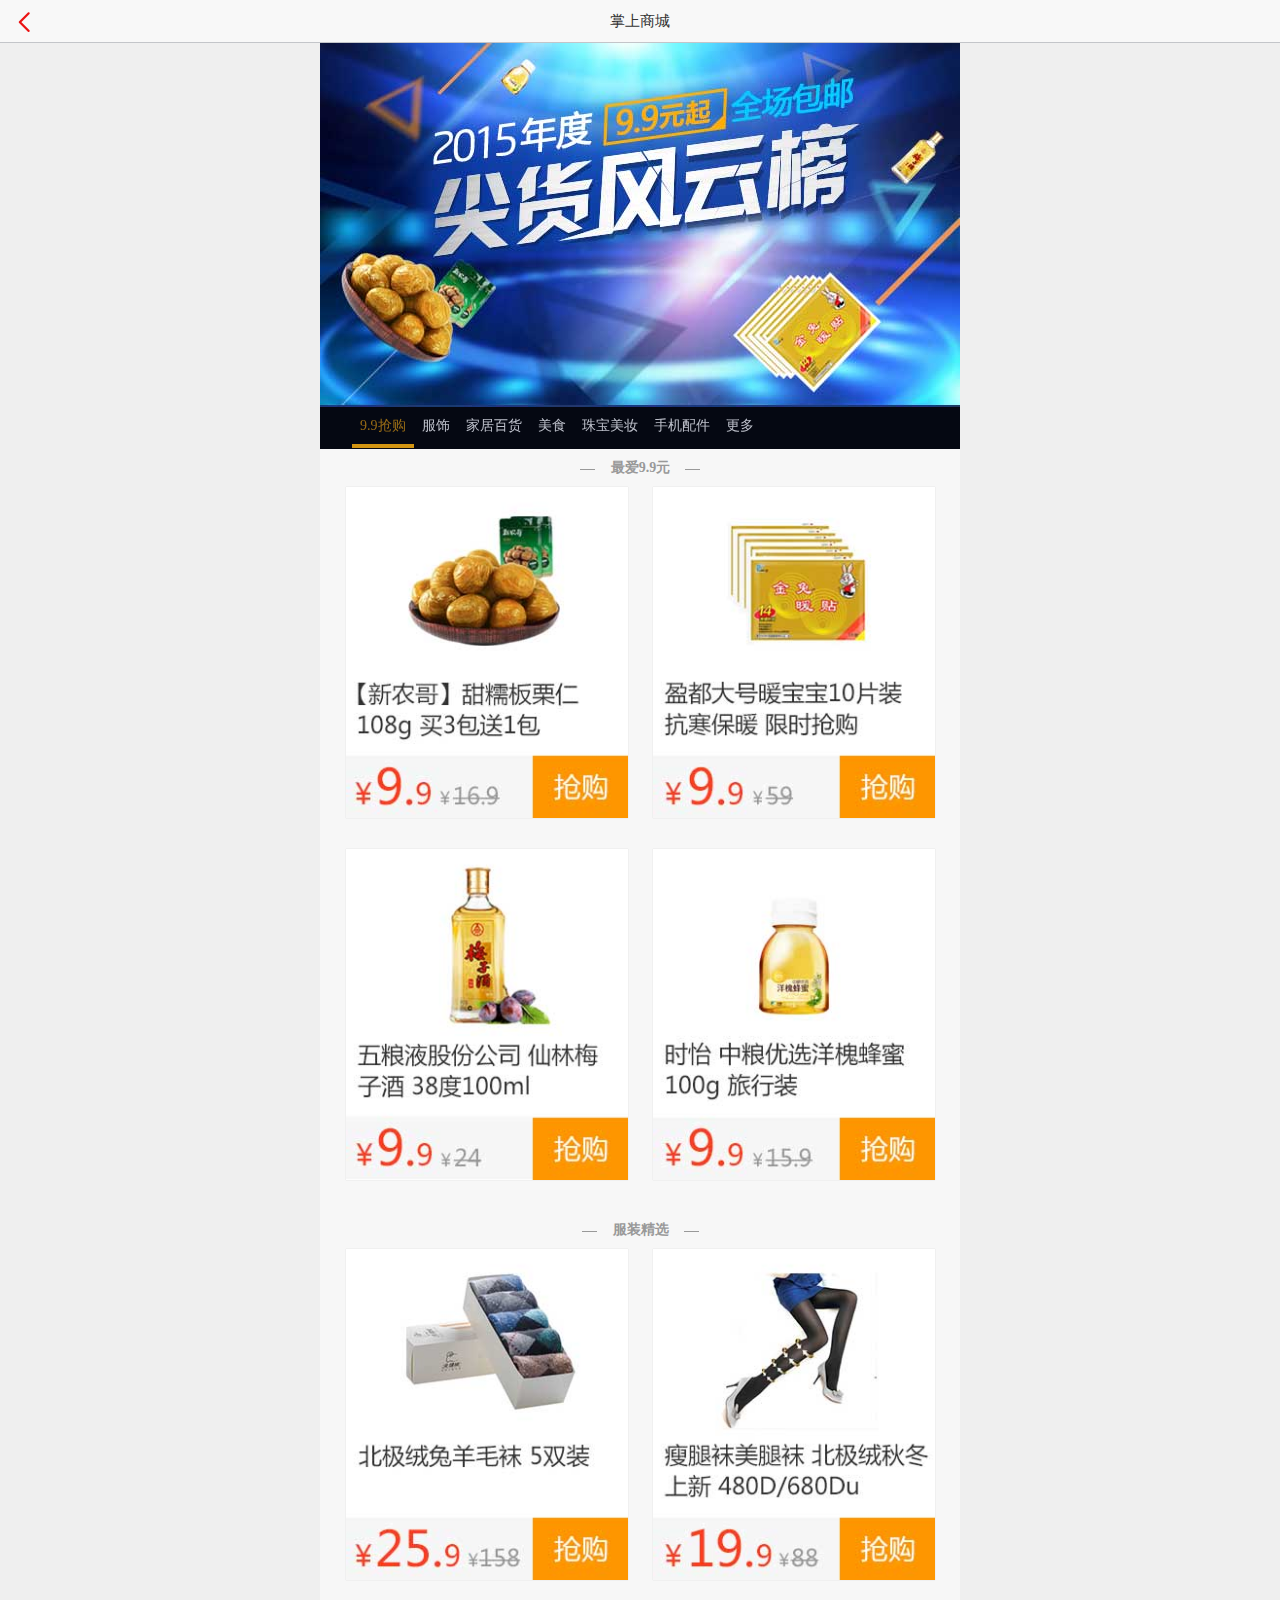
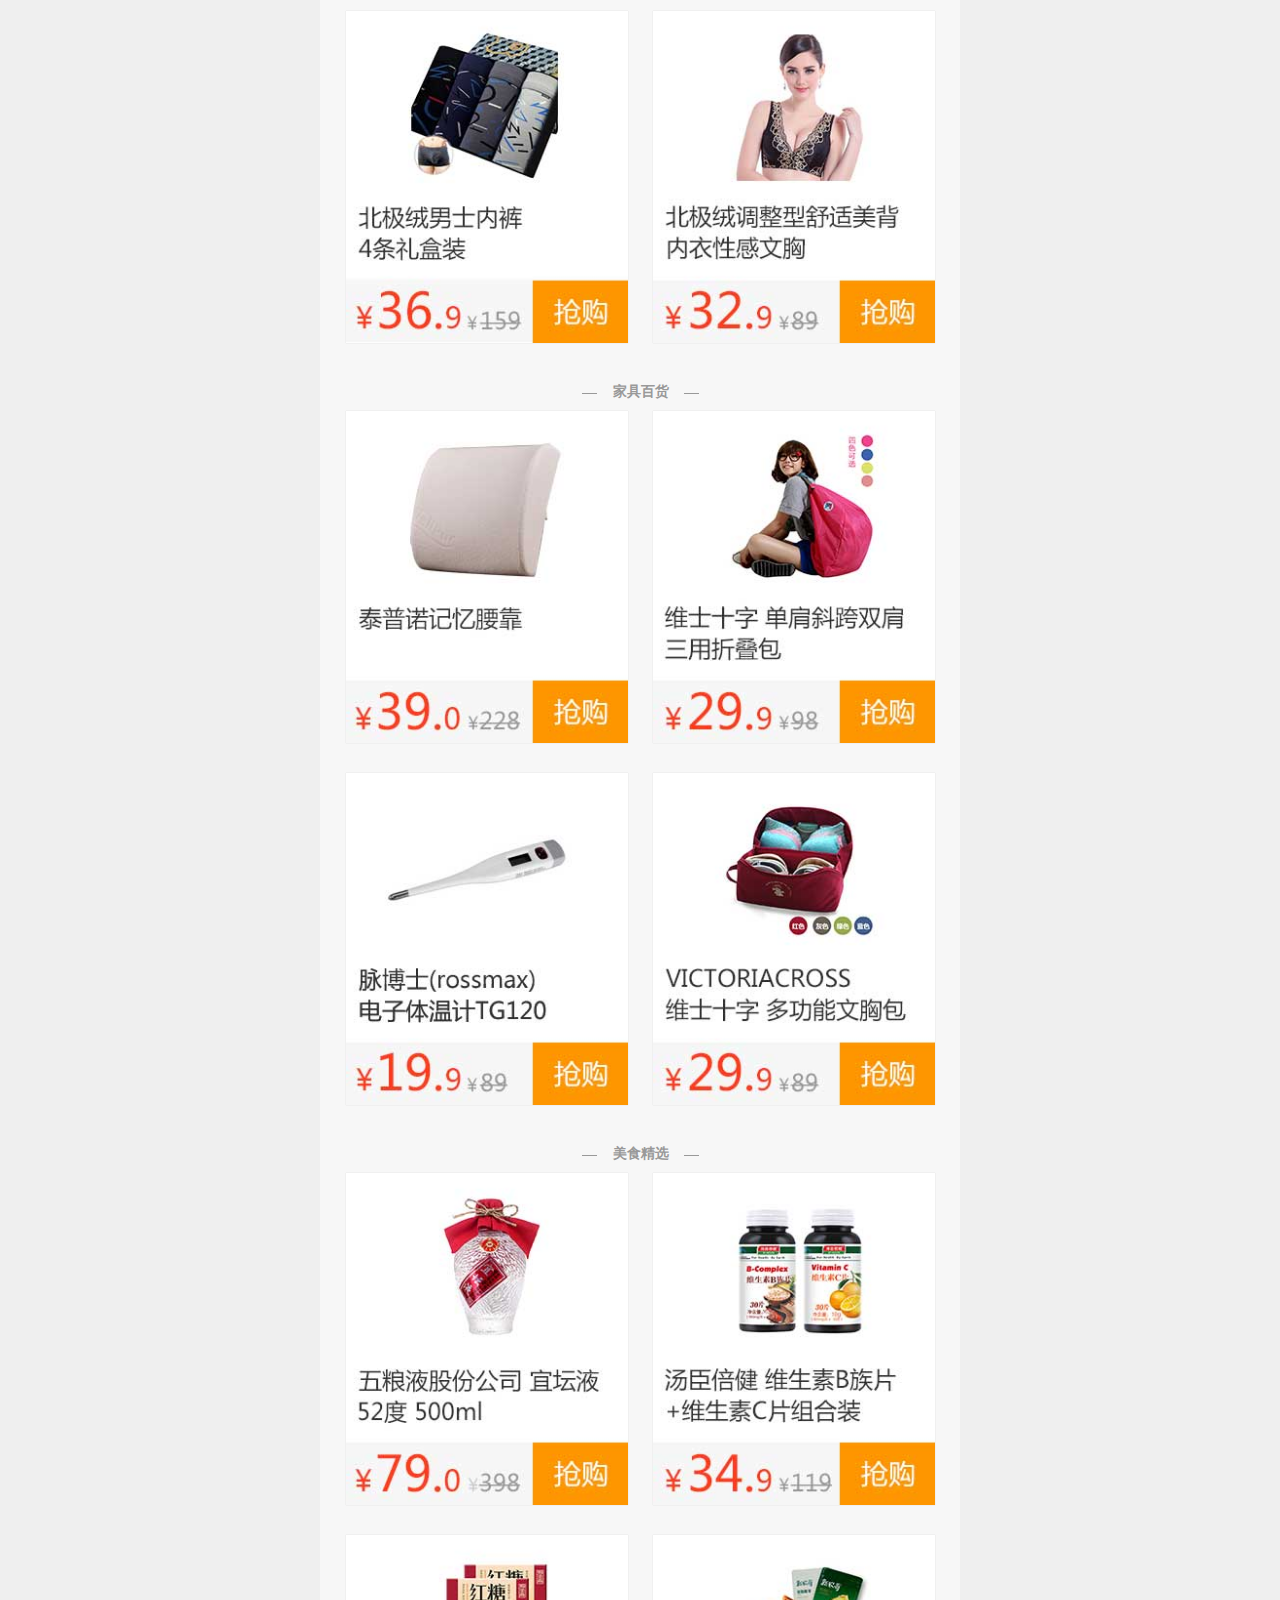
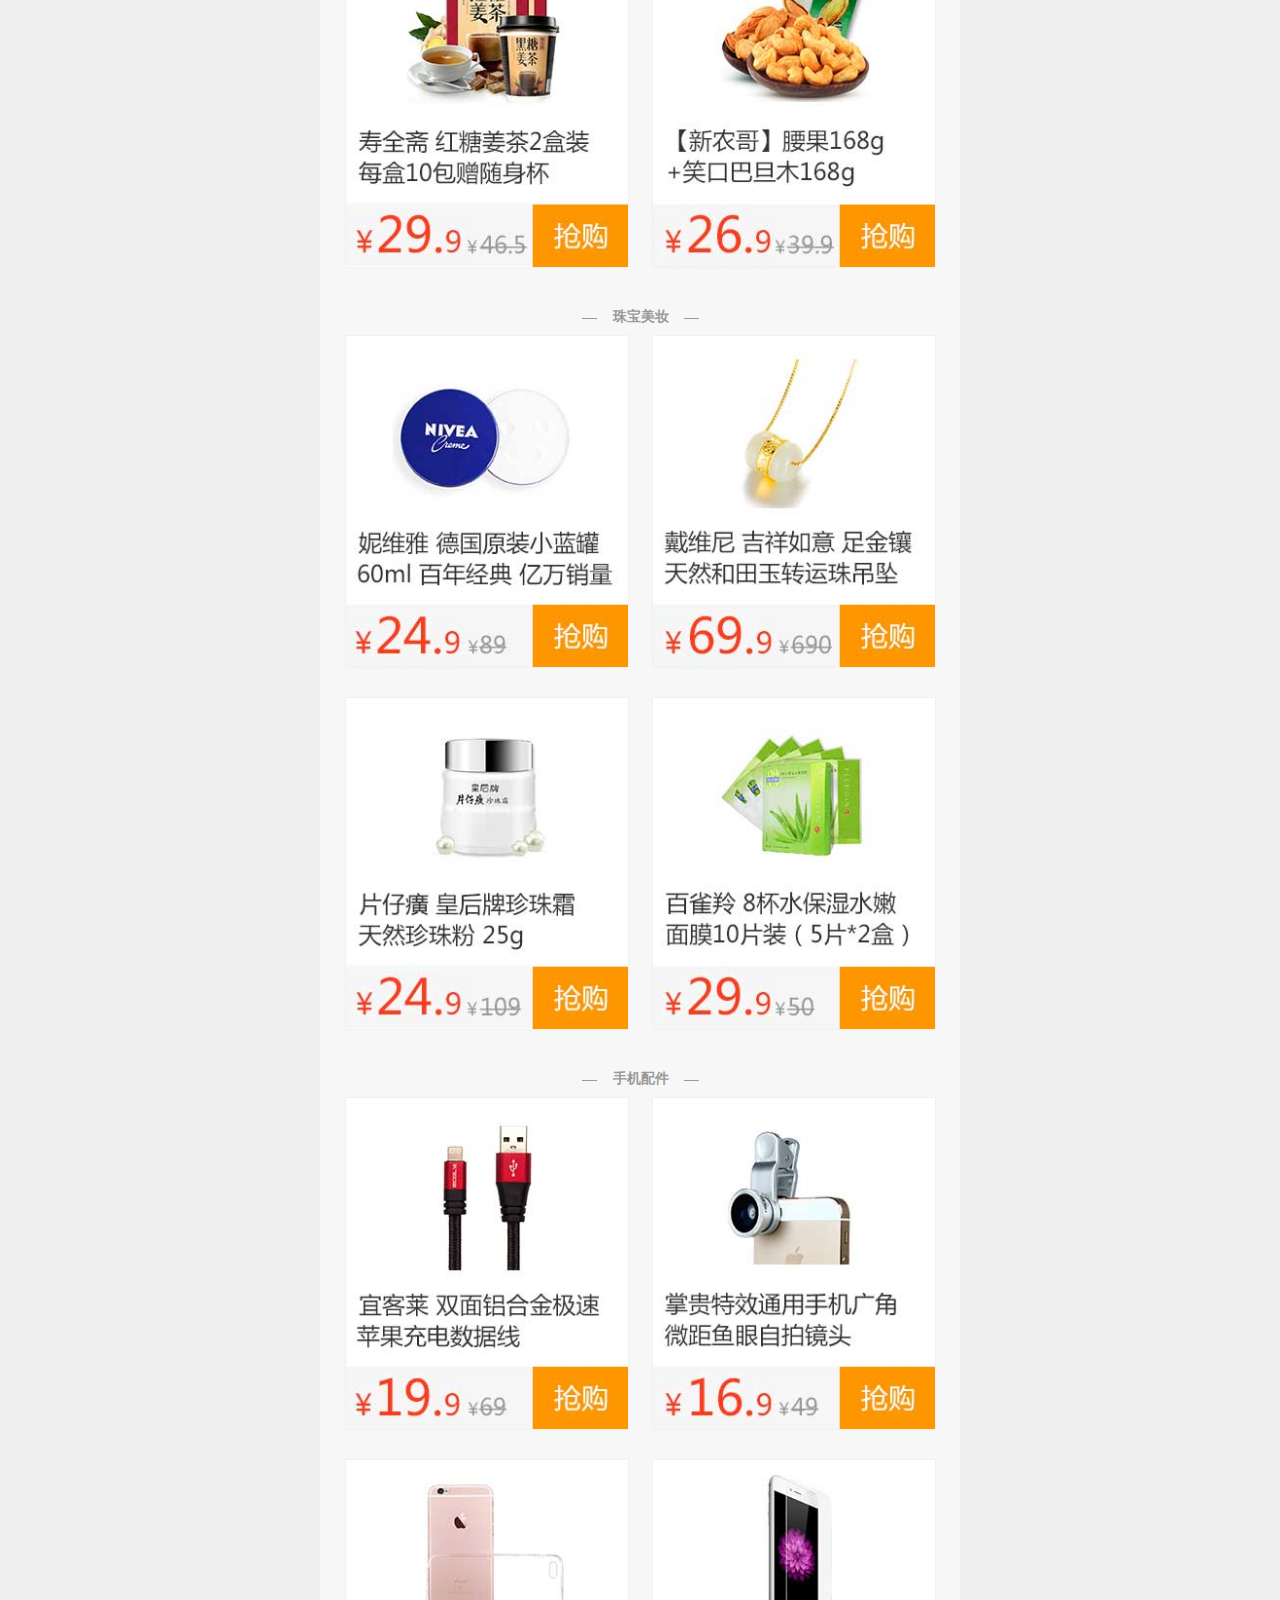
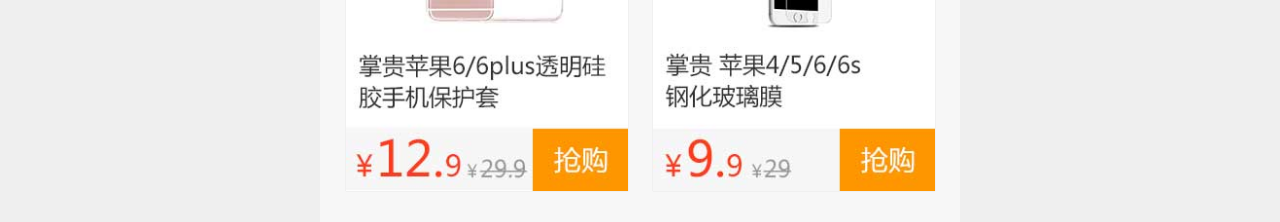
<file: 商城/webapp/ads/year_sale_2015/index.html>
<!DOCTYPE HTML>
<html>
<head>
	<meta http-equiv="Content-Type" content="text/html; charset=utf-8">
	<meta http-equiv="pragma" content="no-cache"/>
	<meta http-equiv="Cache-Control" content="no-cache, must-revalidate"/>
	<meta name="viewport"
	      content="width=device-width, initial-scale=1.0, minimum-scale=1.0, maximum-scale=1.0, user-scalable=no">
	<meta content="telephone=no" name="format-detection"/>
	<title>大促销</title>
	<link type="text/css" rel="stylesheet" href="css/style.css"/>
</head>

<body>
<!--商品列表-->
<header class="common-top">
	<a class="icon back-step" href="https://ssl.mall.cmbchina.com/_sj_/home/index"></a>
	<h2 class="deepgray">掌上商城</h2>
</header>
<section class="container">
	<header>
		<div class="banner">
			<a href="javascript:;"><img src="images/banner.jpg"></a>
		</div>
		<div class="floatNav">
			<div id="slider">
				<nav id="nav">
					<a href="#nav1" class="current">9.9抢购</a>
					<a href="#nav2">服饰</a>
					<a href="#nav3">家居百货</a>
					<a href="#nav4">美食</a>
					<a href="#nav5">珠宝美妆</a>
					<a href="#nav6">手机配件</a>
					<span><a href="http://mall.cmbchina.com/_sj_/GroupBuy?category=30">更多</a></span>
				</nav>
			</div>
		</div>
	</header>

	<section class="shopList" id="nav1">
		<h2 class="title">
			<span></span>
			<a href="javascript:;">最爱9.9元</a>
			<span></span>
		</h2>

		<ul class="clearfix">
			<li><a href="https://ssl.mall.cmbchina.com/_sj_/Product/Detail?productCode=S34-P08-1ZU_115"><img
					src="images/pic1.jpg" alt=""/></a></li>
			<li><a href="https://ssl.mall.cmbchina.com/_sj_/Product/Detail?productCode=S34-W0E-1P9_012"><img
					src="images/pic2.jpg" alt=""/></a></li>
			<li><a href="https://ssl.mall.cmbchina.com/_sj_/Product/Detail?productCode=S34-70Y-200_093"><img
					src="images/pic3.jpg" alt=""/></a></li>
			<li><a href="https://ssl.mall.cmbchina.com/_sj_/Product/Detail?productCode=S34-01M-1ZY_113"><img
					src="images/pic4.jpg" alt=""/></a></li>
		</ul>
	</section>
	<section class="shopList" id="nav2">
		<h2 class="title">
			<span></span>
			<a href="javascript:;">服装精选</a>
			<span></span>
		</h2>
		<ul class="clearfix">
			<li><a href="https://ssl.mall.cmbchina.com/_sj_/Product/Detail?productCode=S34-E0R-0J1-02_117"><img
					src="images/pic5.jpg" alt=""/></a></li>
			<li><a href="https://ssl.mall.cmbchina.com/_sj_/Product/Detail?productCode=S34-E0R-1KT-05_117"><img
					src="images/pic6.jpg" alt=""/></a></li>
			<li><a href="https://ssl.mall.cmbchina.com/_sj_/Product/Detail?productCode=S34-E0R-1CN-27_117"><img
					src="images/pic7.jpg" alt=""/></a></li>
			<li><a href="https://ssl.mall.cmbchina.com/_sj_/Product/Detail?productCode=S34-E0R-1RA-14_117"><img
					src="images/pic8.jpg" alt=""/></a></li>
		</ul>
	</section>
	<section class="shopList" id="nav3">
		<h2 class="title">
			<span></span>
			<a href="javascript:;">家具百货</a>
			<span></span>
		</h2>
		<ul class="clearfix">
			<li><a href="https://ssl.mall.cmbchina.com/_sj_/Product/Detail?productCode=S34-X0G-204_014"><img
					src="images/pic9.jpg" alt=""/></a></li>
			<li><a href="https://ssl.mall.cmbchina.com/_sj_/Product/Detail?productCode=S34-704-1TP_054"><img
					src="images/pic10.jpg" alt=""/></a></li>
			<li><a href="https://ssl.mall.cmbchina.com/_sj_/Product/Detail?productCode=S34-212-1KN_011"><img
					src="images/pic11.jpg" alt=""/></a></li>
			<li><a href="https://ssl.mall.cmbchina.com/_sj_/Product/Detail?productCode=S34-704-1W3_054"><img
					src="images/pic12.jpg" alt=""/></a></li>
		</ul>
	</section>
	<section class="shopList" id="nav4">
		<h2 class="title">
			<span></span>
			<a href="javascript:;">美食精选</a>
			<span></span>
		</h2>
		<ul class="clearfix">
			<li><a href="https://ssl.mall.cmbchina.com/_sj_/Product/Detail?productCode=S34-70Y-1QL_093"><img
					src="images/pic13.jpg" alt=""/></a></li>
			<li><a href="https://ssl.mall.cmbchina.com/_sj_/Product/Detail?productCode=S34-U0M-201_108"><img
					src="images/pic14.jpg" alt=""/></a></li>
			<li><a href="https://ssl.mall.cmbchina.com/_sj_/Product/Detail?productCode=S34-M0G-1N2_082"><img
					src="images/pic15.jpg" alt=""/></a></li>
			<li><a href="https://ssl.mall.cmbchina.com/_sj_/Product/Detail?productCode=S34-P08-1ZT_115"><img
					src="images/pic16.jpg" alt=""/></a></li>
		</ul>
	</section>
	<section class="shopList" id="nav5">
		<h2 class="title">
			<span></span>
			<a href="javascript:;">珠宝美妆</a>
			<span></span>
		</h2>
		<ul class="clearfix">
			<li><a href="https://ssl.mall.cmbchina.com/_sj_/Product/Detail?productCode=S34-41G-203_108"><img
					src="images/pic17.jpg" alt=""/></a></li>
			<li><a href="https://ssl.mall.cmbchina.com/_sj_/Product/Detail?productCode=S34-70O-1ZZ_021"><img
					src="images/pic18.jpg" alt=""/></a></li>
			<li><a href="https://ssl.mall.cmbchina.com/_sj_/Product/Detail?productCode=S34-Y0B-202_108"><img
					src="images/pic19.jpg" alt=""/></a></li>
			<li><a href="https://ssl.mall.cmbchina.com/_sj_/Product/Detail?productCode=S34-Q0O-0YZ_118"><img
					src="images/pic20.jpg" alt=""/></a></li>
		</ul>
	</section>
	<section class="shopList" id="nav6">
		<h2 class="title">
			<span></span>
			<a href="javascript:;">手机配件</a>
			<span></span>
		</h2>
		<ul class="clearfix">
			<li><a href="https://ssl.mall.cmbchina.com/_sj_/Product/Detail?productCode=S25-O0U-0HD_116"><img
					src="images/pic21.jpg" alt=""/></a></li>
			<li><a href="https://ssl.mall.cmbchina.com/_sj_/Product/Detail?productCode=S34-K0M-1K5-03_099"><img
					src="images/pic22.jpg" alt=""/></a></li>
			<li><a href="https://ssl.mall.cmbchina.com/_sj_/Product/Detail?productCode=S34-K0M-0TL-02_099"><img
					src="images/pic23.jpg" alt=""/></a></li>
			<li><a href="https://ssl.mall.cmbchina.com/_sj_/Product/Detail?productCode=S34-K0M-1EV-03_099"><img
					src="images/pic24.jpg" alt=""/></a></li>
		</ul>
	</section>
</section>
<a href="javascript:;" class="gotop" id="BacktoTop" style="display: none;"></a>

</body>
</html>
<script src="../../js/jquery-2.0.3.min.js"></script>
<script type="text/javascript" src="../../js/iscroll-4.1.9.min.js"></script>
<script type="text/javascript" src="../../js/iscroll.plugin.js"></script>
<script>
	$(function () {
		$('#nav').children('a').click(function () {
			$(this).addClass('current').siblings().removeClass('current');
			var id = $(this).attr('href');
			var height = $(id).find('.title').outerHeight();
			$('html,body').animate({scrollTop: $(id).offset().top - 43 - height}, 'normal');
			return false;
		});

		var $window = $(window);
		var $backtoTop = $('#BacktoTop');

		$window.on('scroll resize', function () {
			var scrollTop = $window.scrollTop();
			$backtoTop[scrollTop > 0 ? 'fadeIn' : 'fadeOut']();
		});
		// 返回顶部
		$backtoTop.click(function () {
			$('html,body').animate({scrollTop: 0}, 'normal');
		});

		var $swiper = $('#slider');
		var tabTop = $swiper.offset().top - 43;


		var $scroller = $swiper.children().eq(0);
		var $snaps = $scroller.children();

		$scroller.width($snaps.length * $snaps.eq(0).outerWidth(true));

		$swiper.iScroll({
			hScroll: true,
			vScroll: false,
			hScrollbar: false,
			vScrollbar: false,
			bounce: true,
			momentum: true,
			snap: 'a'
		}).css('overflow', 'visible');

		function setTop(top) {
			top = top || $window.scrollTop();
			$swiper.css({
				"position": top > tabTop ? 'fixed' : 'static',
				"top": "40px",
				"z-index": 2
			});
		}

		$window.bind('touchmove scroll', function () {
			setTop();
		});
		setTop();

		var iScroll = $swiper.data('iScroll');
		iScroll._refresh_fix = iScroll.refresh;
		iScroll.refresh = function () {
			this._refresh_fix();
			this.scrollToPage(this.currPageX, 0);
		};
	});
</script>
</file>
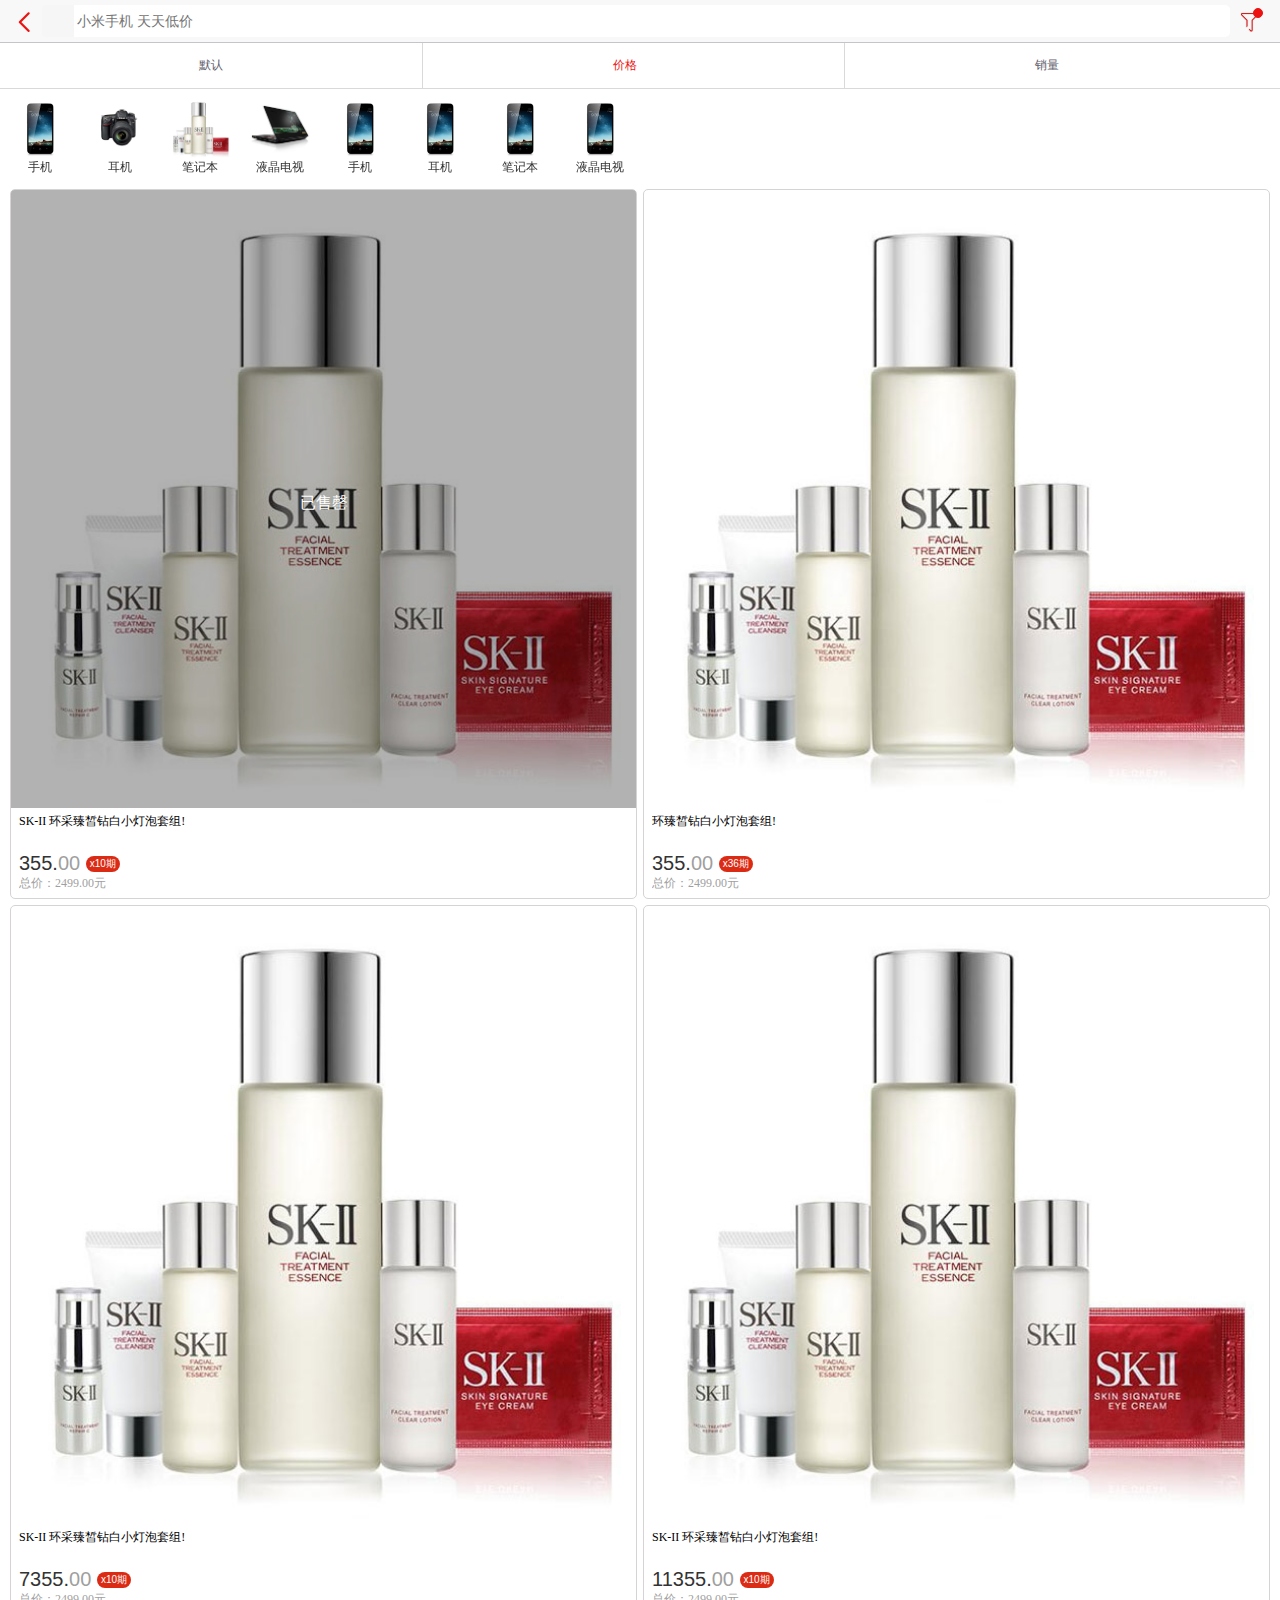
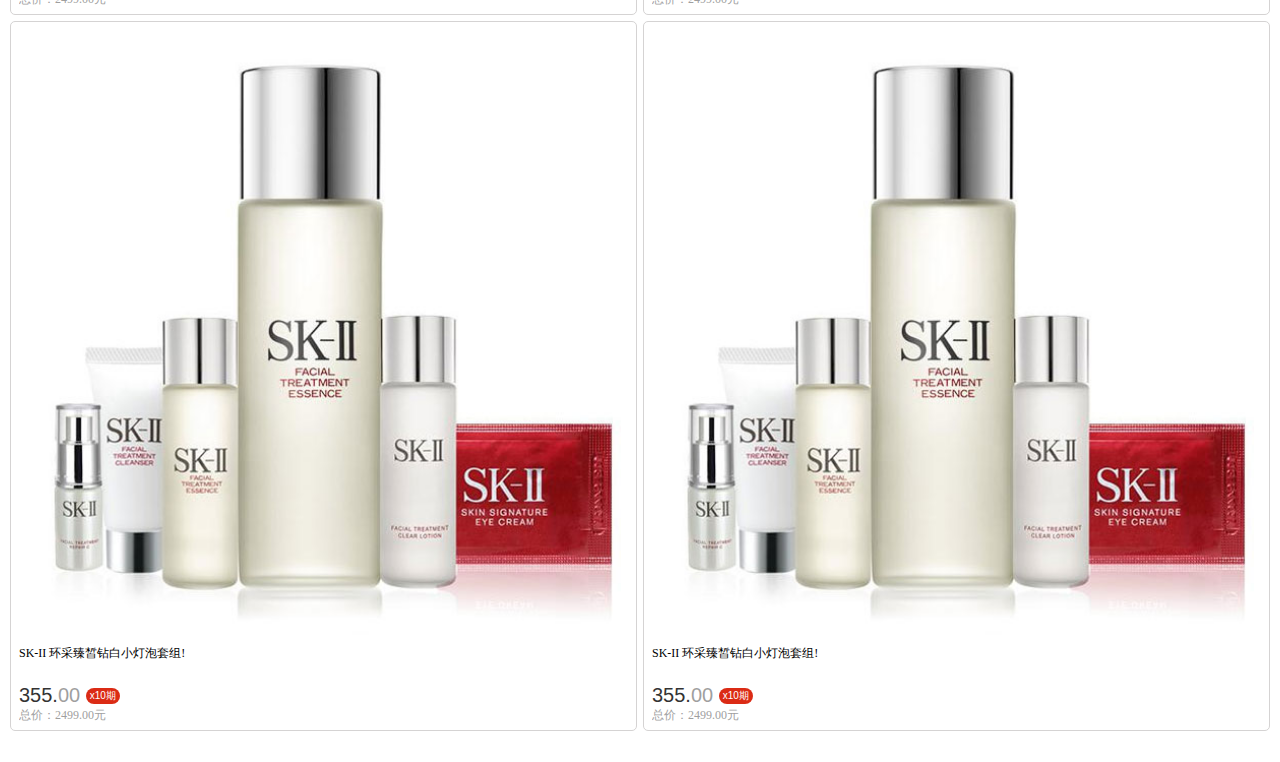
<file: 商城/webapp/list1.html>
<!DOCTYPE HTML>
<html>
<head>
	<meta http-equiv="Content-Type" content="text/html; charset=utf-8">
	<meta name="viewport"
	      content="width=device-width, initial-scale=1.0, minimum-scale=1.0, maximum-scale=1.0, user-scalable=no">
	<meta content="telephone=no" name="format-detection"/>
	<!--忽略将数字识别为电话号码-->
	<title>商品列表</title>
	<link type="text/css" rel="stylesheet" href="css/common.css"/>
	<link type="text/css" rel="stylesheet" href="css/list.css"/>
</head>

<body class="white-bg">
<header class="common-top">
	<a class="icon back-step" href="index.html"></a>

	<form action="" class="input-box search-bar clearfix">
		<em class="search-icon fl"></em>
		<input type="text" name="key" id="key" class="text fl" placeholder="小米手机 天天低价"/>
	</form>
	<a class="icon filter-icon" href="javascript:;"><em style="display:block;"></em></a>
</header>
<section class="container list paddingBottom15" style="overflow: hidden;">
	<ul class="filter clearfix">
		<li><a href="javascript:;">默认</a></li>
		<li class="current"><a href="javascript:;">价格<i class="orderby desc"></i></a></li>
		<li><a href="javascript:;">销量<i class="orderby asc"></i></a></li>
	</ul>
	<div class="slider-catalog" id="slider">
		<ul class="clearfix">
			<li>
				<a href="#">
					<img src="images/product3.jpg" width="60" height="60"><span>手机</span>
				</a>
			</li>
			<li>
				<a href="#">
					<img src="images/product.jpg" width="60" height="60"><span>耳机</span>
				</a>
			</li>
			<li>
				<a href="#">
					<img src="images/product2.jpg" width="60" height="60"><span>笔记本</span>
				</a>
			</li>
			<li>
				<a href="#">
					<img src="images/product1.jpg" width="60" height="60"><span>液晶电视</span>
				</a>
			</li>
			<li>
				<a href="#">
					<img src="images/product3.jpg" width="60" height="60"><span>手机</span>
				</a>
			</li>
			<li>
				<a href="#">
					<img src="images/product3.jpg" width="60" height="60"><span>耳机</span>
				</a>
			</li>
			<li>
				<a href="#">
					<img src="images/product3.jpg" width="60" height="60"><span>笔记本</span>
				</a>
			</li>
			<li>
				<a href="#">
					<img src="images/product3.jpg" width="60" height="60"><span>液晶电视</span>
				</a>
			</li>
		</ul>
	</div>
	<div class="product-list group-buy-list clearfix">
		<div class="group-buy-item">
			<div class="item-detail">
				<div class="overlay-nosale">
					<dl>
						<dd>
							<span>已售罄</span>
						</dd>
					</dl>
					<img src="images/product2.jpg">
				</div>
				<h4>SK-II 环采臻皙钻白小灯泡套组!</h4>

				<div class="price"><em>355.</em><font>00</font> <span>x10期</span></div>
				<p>总价：2499.00元</p>
			</div>
		</div>
		<div class="group-buy-item">
			<div class="item-detail">
				<img src="images/product2.jpg">
				<h4>环臻皙钻白小灯泡套组!</h4>

				<div class="price"><em>355.</em><font>00</font> <span>x36期</span></div>
				<p>总价：2499.00元</p>
			</div>
		</div>
		<div class="group-buy-item">
			<div class="item-detail">
				<img src="images/product2.jpg">
				<h4>SK-II 环采臻皙钻白小灯泡套组!</h4>

				<div class="price"><em>7355.</em><font>00</font> <span>x10期</span></div>
				<p>总价：2499.00元</p>
			</div>
		</div>
		<div class="group-buy-item">
			<div class="item-detail">
				<img src="images/product2.jpg">
				<h4>SK-II 环采臻皙钻白小灯泡套组!</h4>

				<div class="price"><em>11355.</em><font>00</font> <span>x10期</span></div>
				<p>总价：2499.00元</p>
			</div>
		</div>
		<div class="group-buy-item">
			<div class="item-detail">
				<img src="images/product2.jpg">
				<h4>SK-II 环采臻皙钻白小灯泡套组!</h4>

				<div class="price"><em>355.</em><font>00</font> <span>x10期</span></div>
				<p>总价：2499.00元</p>
			</div>
		</div>
		<div class="group-buy-item">
			<div class="item-detail">
				<img src="images/product2.jpg">
				<h4>SK-II 环采臻皙钻白小灯泡套组!</h4>

				<div class="price"><em>355.</em><font>00</font> <span>x10期</span></div>
				<p>总价：2499.00元</p>
			</div>
		</div>
	</div>
	<div class="list-option" id="Brand" style="display: none;">
		<div class="option-con">
			<div>
				<dl class="option-item brand-item" data-choice="lenovo">
					<dt>品牌</dt>
					<dd class="clearfix">
						<a href="#" class="current"><span><em><img
								src="images/privilege/item-logo.jpg"/></em></span><i></i></a>
						<a href="#"><span><em><img src="images/privilege/item-logo.jpg"
						                           alt="lenovo"/></em></span><i></i></a>
						<a href="#"><span><em><img src="images/privilege/item-logo.jpg"
						                           alt="lenovo"/></em></span><i></i></a>
						<a href="#"><span><em><img src="images/privilege/item-logo.jpg"
						                           alt="lenovo"/></em></span><i></i></a>
						<a href="#"><span><em>无图品牌名</em></span><i></i></a>
					</dd>
				</dl>
				<dl class="option-item item-show" data-choice="选项A">
					<dt class="list-pick1">筛选项</dt>
					<dd class="clearfix">
						<a href="#" class="current"><span><em>选项A</em></span><i></i></a>
						<a href="#"><span><em>选项A</em></span><i></i></a>
						<a href="#"><span><em>选项A</em></span><i></i></a>
						<a href="#"><span><em>选项选项选项选项…</em></span><i></i></a>
					</dd>
				</dl>
				<dl class="option-item" data-choice="">
					<dt class="list-pick1">筛选项</dt>
					<dd class="clearfix">
						<a href="#"><span><em>选项A</em></span><i></i></a>
						<a href="#"><span><em>选项A</em></span><i></i></a>
						<a href="#"><span><em>选项A</em></span><i></i></a>
						<a href="#"><span><em>选项选项选项选项…</em></span><i></i></a>
					</dd>
				</dl>
				<dl class="option-item" data-choice="">
					<dt class="list-pick1">筛选项</dt>
					<dd class="clearfix">
						<a href="#"><span><em>选项A</em></span><i></i></a><a href="#"><span><em>选项A</em></span><i></i></a><a
							href="#"><span><em>选项A</em></span><i></i></a><a
							href="#"><span><em>选项选项选项选项…</em></span><i></i></a>
					</dd>
				</dl>
				<dl class="option-item" data-choice="">
					<dt class="list-pick1">筛选项</dt>
					<dd class="clearfix">
						<a href="#"><span><em>选项A</em></span><i></i></a><a href="#"><span><em>选项A</em></span><i></i></a><a
							href="#"><span><em>选项A</em></span><i></i></a><a
							href="#"><span><em>选项选项选项选项…</em></span><i></i></a>
					</dd>
				</dl>
			</div>
		</div>
		<div class="divided-option" style="z-index:100; ">
			<div class="divided-option-con">
				<span>共 <em class="deepgray">23456</em> 件商品</span>
					<span>
						<a href="javascript:;" class="graybg" id="ResetBtn">重置</a>
						<a href="javascript:;" class="" id="SubBtn">完成</a>
					</span>
			</div>
		</div>
	</div>
	<a href="javascript:;" class="gotop" id="BacktoTop" style="display: none;"></a>
</section>

</body>
</html>
<script src="js/jquery-2.0.3.min.js"></script>
<script type="text/javascript" src="js/iscroll-4.1.9.min.js"></script>
<script type="text/javascript" src="js/iscroll.plugin.js"></script>
<script type="text/javascript" src="js/common.js"></script>
<script>
	$(function () {
		var $window = $(window);
		var $backtoTop = $('#BacktoTop');
		var $Brand = $('#Brand');
		var $wrap = $Brand.find('.option-con');
		var $dl = $Brand.find('dl');
		var $items = $dl.find('dd').children();
		var $listPick = $dl.find('dt.list-pick1');

		$window.on('scroll resize', function () {
			var scrollTop = $window.scrollTop();
			$backtoTop[scrollTop > 0 ? 'fadeIn' : 'fadeOut']();
		});
		// 返回顶部
		$backtoTop.click(function () {
			$('html,body').animate({scrollTop: 0}, 'normal');
		});

		// 弹出层展开
		$wrap.add($Brand.find('.divided-option')).css('left', $window.width());

		$('.common-top').find('.filter-icon').click(function () {
			if (!$wrap.is(":animated")) {
				$Brand.show().delay(1000).find('.option-con').add($Brand.find('.divided-option')).animate({left: 0}, 'normal');
				$wrap.data('iScroll').scrollTo(0, 0, 0);
			}
		});

		// 广告位
		Common.recommendSlide('#slider');

		var dividedHeight = $Brand.find('.divided-option').outerHeight();


		function resize() {
			$wrap.height($window.height() - dividedHeight);
			$wrap.data('iScroll') && $wrap.data('iScroll').refresh();
			$wrap.data('iScroll') && $($wrap.data('iScroll').vScrollbarWrapper).css({
				width: 3,
				right: 2
			}).children().css({border: 0, background: 'rgba(0, 0, 0, 0.3)'});
		}

		resize();

		// 滑动层
		$wrap.iScroll({
			hScroll: false,
			vScroll: true,
			hScrollbar: false,
			vScrollbar: true,
			hideScrollbar: true,
			bounce: true,
			momentum: true
		});

		$window.resize(function () {
			resize();
		});

		// 展开
		$listPick.click(function () {
			$(this).parent().toggleClass('item-show');
			resize();
		});

		// 筛选项
		$items.click(function () {
			$(this).addClass('current').siblings().removeClass('current');
			var $em = $(this).find('em');
			var $img = $em.find('img');
			var data = $em.html();
			if ($img.length > 0) {
				data = $img.attr('alt');
			}
			$(this).closest('.option-item').data('choice', data);
			return false;
		});

		// 重置
		$('#ResetBtn').click(function () {
			//console.log($dl.not(':eq(1)'));
			$items.removeClass('current');
			$dl.eq(1).addClass('item-show').siblings().removeClass('item-show').each(function () {
				$(this).data('choice', '');
			});
			$wrap.data('iScroll').scrollTo(0, 0, 0);
			$wrap.data('iScroll').refresh();
		});

		$('#SubBtn').click(function () {
			$dl.each(function () {
				// 提交的数据
				if (!$wrap.is(":animated")) {
					$wrap.add($Brand.find('.divided-option')).animate({left: $window.width()}, 'normal', function () {
						$Brand.hide();
					});
				}
				// console.log($(this).data('choice'));
			});
		});

	});
</script>
</file>
<file: 商城/webapp/ads/year_sale_2015/css/style.css>
@charset "utf-8";

/* common style */
body {
	padding: 0;
	margin: 0;
	font-family: "微软雅黑";
	background: #efefef;
	-webkit-text-size-adjust: 100%;
}

a { text-decoration: none; }

table { border-spacing: 0; }

img { border: none; vertical-align: top; }

em, i { font-style: normal; }

dt, dd, ol, ul, li { margin: 0; padding: 0; list-style: none; }

.clearfix:before,
.clearfix:after { content: ""; display: table; }

.clearfix:after { clear: both; overflow: hidden; }

.clearfix { *zoom: 1; /* IE 6/7 */ }

.deepgray { color: #333 !important; }

.icon {
	background: url(../images/icon.png) no-repeat;
}

.common-top {
	position: fixed;
	z-index: 10;
	left: 0;
	top: 0;
	width: 100%;
	height: 42px;
	font-size: 18px;
	font-weight: bold;
	line-height: 40px;
	color: #fff;
	text-align: center;
	background: #f8f8f8;
	border-bottom: 1px solid #c3c5c9;
}

.common-top h2 {
	display: inline-block;
	margin: auto;
	font: normal 15px "黑体";
	color: #eb1212;
}

.common-top a {
	position: absolute;
}

.common-top .back-step {
	top: 2px;
	left: 5px;
	display: block;
	width: 38px;
	height: 38px;
	background-size: 20px auto;
	background-position: 9px 10px;
}

.container {
	padding: 43px 0 0;
	margin: 0 auto;
	max-width: 640px;
}

.container {
	margin: 0 auto;
	max-width: 640px;
	background-color: #223675;
}

/* page style */
.container header {
	position: relative;
	overflow: hidden;
}

.banner img {
	width: 100%;
}

.floatNav {
	height: 42px;
}

#slider {
	width: 100%;
	height: 42px;
	background: #000000;
	padding-left: 5%;
	opacity: .85;
	position: absolute;
	bottom: 0;
}

#nav {
	position: absolute;
}

#nav > a,
#nav span {
	display: inline-block;
	float: left;
	padding: 10px 8px 9px;
	font-size: 14px;
	color: #d9d9d9;
}

#nav span a {
	color: #d9d9d9;
}

#nav > a.current {
	color: #ad7504;
	border-bottom: 4px solid #f4a701;
}

.shopList {
	padding-left: 4%;
	background-color: #f7f7f7;
}

.title {
	position: relative;
	width: 96%;
	padding: 10px 0;
	margin: 0;
	font-size: 14px;
	text-align: center;
}

.title a {
	font-size: 14px;
	color: #999999;
}

.title span {
	position: absolute;
	top: 50%;
	width: 15px;
	height: 0;
	padding-top: 1px;
	overflow: hidden;
	border-bottom: 1px solid #999999;
}

.title span:nth-of-type(1) { margin-left: -31px; }

.title span:nth-of-type(2) { margin-left: 15px; }

.title img { width: 96%; }

.shopList ul li {
	float: left;
	width: 46%;
	margin: 0 4% 5% 0;
}

.shopList ul li img {
	width: 100%;
	box-shadow: 0 0 1px #ccc;
}

.gotop {
	position: fixed;
	z-index: 999;
	right: 15px;
	bottom: 30px;
	width: 45px;
	height: 45px;
	box-shadow: 0 0 1px #ccc;
	background: rgba(255, 255, 255, 0.9) url(../images/top.png) no-repeat center center;
	background-size: 20px auto;
	border: 1px solid #f2f2f2; border-radius: 30px;
}
</file>
<file: 商城/webapp/css/common.css>
@charset "utf-8";
body {
	padding: 0;
	margin: 0;
	font-family: "微软雅黑";
	background: #efefef;
	-webkit-text-size-adjust: 100%;
}

a { text-decoration: none; }

table { border-spacing: 0; }

img { border: none; }

em, i { font-style: normal; }

dt, dd, ol, ul, li { list-style: none; margin: 0; padding: 0; }

.fl { float: left; }

.fr { float: right; }

.clearfix:before,
.clearfix:after {
	content: "";
	display: table;
}

.clearfix:after { clear: both; overflow: hidden; }

.clearfix { *zoom: 1; }

.paddingBottom15 { padding-bottom: 15px !important; }

.deepgray { color: #333 !important; }

.white-bg { background: #fff; }

.icon {
	background: url(../images/icon.png) no-repeat;
}

.text {
	width: 170px;
	height: 30px;
	padding: 0 5px;
	font-size: 14px;
	background: #fff;
	border: 1px solid #ccc;
	border-radius: 5px;
}

.text:disabled {
	background: #f0f0f0;
}

.common-top {
	z-index: 10;
	position: fixed;
	left: 0;
	top: 0;
	width: 100%;
	height: 42px;
	line-height: 40px;
	color: #fff;
	font-size: 18px;
	font-weight: bold;
	text-align: center;
	background: #f8f8f8;
	border-bottom: 1px solid #c3c5c9;
}

.common-top a { position: absolute; }

.common-top .back-step {
	top: 2px;
	left: 5px;
	display: block;
	width: 38px;
	height: 38px;
	background-size: 20px auto;
	background-position: 9px 10px;
}

.common-top .search-bar {
	position: relative;
	height: 32px;
	padding: 0 5px 0 35px;
	margin: 5px 50px 0 42px;
	border: none;
}

.common-top .search-bar .search-icon {
	position: absolute;
	left: 0;
	top: 0;
	width: 32px;
	height: 32px;
	background-position: 7px -873px;
	background-size: 18px auto;
}

.common-top .search-bar .text {
	width: 100%;
	height: 32px;
	padding: 0;
}

.container { padding: 43px 0 0; }

.product-list {
	position: relative;
	padding-bottom: 20px;
}

.filter { border-bottom: 1px solid #d9d9d9; }

.filter li {
	float: left;
	width: 33%;
	padding: 0;
}

.filter li a {
	display: block;
	height: 45px;
	line-height: 45px;
	color: #5f606d;
	font-size: 12px;
	text-align: center;
}

.filter li:nth-child(2) a {
	border-width: 1px;
	border-style: none solid none solid;
	border-color: #d9d9d9;
}

.filter .current a { color: #eb1212; }

.orderby {
	display: inline-block;
	width: 18px;
	height: 18px;
	background-size: 18px auto;
	vertical-align: middle;
}

.orderby.desc { background-position: 0 -274px; }

.filter .current .orderby.desc { background-position: 0 -288px; }

.orderby.asc { background-position: 0 -303px; }

.filter .current .orderby.asc { background-position: 0 -317px; }

.filter-icon {
	width: 20px; height: 20px; display: inline-block;
	background-position: 0 -245px; background-size: 20px auto;
	position: absolute; right: 20px; top: 12px;
}

.filter-icon em {
	width: 8px; height: 8px; display: none;
	background: #ed1212;
	border: 1px solid #ed1212; border-radius: 5px;
	position: absolute; right: -3px; top: -4px;
}

.input-box {
	height: 35px;
	line-height: 35px;
	font-size: 0;
	background-color: #fff;
	border: 1px solid #d9d9d9;
	border-radius: 5px;
}

.input-box .text {
	display: inline-block;
	width: 65%;
	height: 35px;
	padding-left: 5px;
	background: none;
	border: none;
	font-size: 14px;
	vertical-align: top;
}

.search-icon {
	display: inline-block;
	width: 35px;
	height: 35px;
	background: #f6f6f6;
	border-radius: 4px 0 0 4px;
	vertical-align: top;
}

.search-icon .icon {
	display: block;
	width: 35px;
	height: 35px;
	background-position: 9px -268px;
	background-size: 20px auto;
}

.group-buy-list { padding: 10px; }

.group-buy-item {
	float: left;
	width: 50%;
	margin: 0 0 6px;
}

.group-buy-item .item-detail {
	position: relative;
	margin: 0 3px 0 0;
	padding: 8px;
	background: #fff;
	border: 1px solid #d5d3d3;
	border-radius: 5px;
}

.group-buy-item:nth-of-type(even) { float: right; }

.group-buy-item:nth-of-type(even) .item-detail { margin: 0 0 0 3px; }

.item-detail img {
	display: block;
	width: 100%;
	margin: 0 auto 5px;
}

.item-detail h4 {
	height: 34px;
	margin: 0 auto;
	font-size: 12px;
	line-height: 16px;
	font-weight: normal;
	overflow: hidden;
}

.item-detail h4 span {
	display: inline-block;
	vertical-align: middle;
}

.item-detail p {
	width: 100%;
	height: 15px;
	margin: 0 auto;
	color: #9f9f9f;
	font-size: 12px;
	overflow: hidden;
	text-overflow: ellipsis;
	white-space: nowrap;
	word-break: keep-all;
}

.item-detail .price {
	height: 22px;
	margin: 4px 0 2px 0;
	color: #9f9f9f;
	font-size: 20px;
	font-family: Arial;
}

.item-detail .price > font {
	vertical-align: middle;
}

.item-detail .price em {
	color: #333;
	vertical-align: middle;
}

.item-detail .price span {
	display: inline-block;
	height: 16px;
	padding: 0 4px;
	line-height: 16px;
	color: #fff;
	font-size: 10px;
	background: #db2b15;
	border-radius: 10px;
	vertical-align: middle;
}

.overlay-nosale {
	position: relative;
}

.overlay-nosale dl {
	position: absolute;
	width: 100%;
	height: 100%;
	padding: 8px 8px 0;
	margin: -8px 0 0 -8px;
	background-color: rgba(0, 0, 0, 0.3);
	border-radius: 4px 4px 0 0;
}

.overlay-nosale dd {
	display: table;
	width: 100%;
	height: 100%;
}

.overlay-nosale dd span {
	display: table-cell;
	vertical-align: middle;
	font-size: 16px;
	color: #fff;
	text-align: center;
}


.slider-catalog {
	width: 100%;
	height: 80px;
	margin: 10px 0 0;
	overflow: hidden;
}

.slider-catalog ul { width: 10000px; }

.slider-catalog li {
	float: left;
	width: 60px;
	margin: 0 10px;
}

.slider-catalog li a {
	display: block;
	width: 60px;
}

.slider-catalog li a img {
	display: block;
	width: 60px;
	height: 60px;
}

.slider-catalog li a span {
	display: block;
	color: #333;
	font-size: 12px;
	text-align: center;
}

.gotop {
	z-index: 999;
	position: fixed;
	right: 15px;
	bottom: 30px;
	width: 45px;
	height: 45px;
	background: rgba(255, 255, 255, 0.9) url(../images/top.png) no-repeat center center/ 20px auto;
	border: 1px solid #f2f2f2;
	border-radius: 30px;
	box-shadow: 0 0 1px #ccc;
}
</file>
<file: 商城/webapp/css/list.css>
@charset "utf-8";

.divided-option {
	z-index: 9;
	position: fixed;
	bottom: 0;
	left: 0;
	width: 100%;
	height: 42px;
	background: url(../images/price-bg.png) repeat-x 0 0/auto 85px;
	border-top: 1px solid #c7c7c7;
}

.list-pick1 {
	position: relative;
	display: block;
	padding: 0 15px 0 0;
	color: #666;
	font-size: 12px;
}

.list-pick1:after {
	position: absolute;
	right: 0;
	top: 50%;
	width: 15px;
	height: 15px;
	display: block;
	margin-top: -11px;
	background-position: 0 -301px;
	background-size: 20px auto;
	content: "";
}

.list .filter {
	width: 100%;
	background-color: #fff;
}

.list-option {
	z-index: 9999;
	position: fixed;
	top: 0;
	left: 0;
	width: 100%;
	height: 100%;
	background: rgba(0, 0, 0, 0.5);
	overflow: hidden;
}

.list-option .option-con {
	position: relative;
	padding: 0;
	margin-left: 35px;
	background: #fff;
}

.option-item {
	padding: 0 10px;
	margin: 0;
	border-bottom: 1px solid #ccc;
}

.brand-item dt, .option-item dt {
	height: 45px;
	line-height: 45px;
	padding: 0 5px;
	color: #333;
	font-size: 13px;
}

.option-item dd { font-size: 0; }

.option-item dd a {
	position: relative;
	display: inline-block;
	width: 33.3%;
	vertical-align: top;
	color: #666;
	font-size: 12px;
	text-align: center;
}

.option-item dd a span {
	display: block;
	height: 35px;
	line-height: 35px;
	padding: 5px;
	margin: 5px;
	border: 1px solid #ccc;
	border-radius: 5px;
}

.option-item dd {
	display: none;
	padding-bottom: 15px;
}

.option-item dd a span em {
	display: inline-block;
	line-height: 18px;
	text-align: left;
	vertical-align: middle;
}

.option-item.item-show dd { display: block; }

.option-item.item-show .list-pick1:after {
	transform: rotate(180deg);
	-moz-transform: rotate(180deg);
	-webkit-transform: rotate(180deg);
	margin-top: -3px;
	margin-right: -5px;
}

.brand-item,
.option-item a i {
	border: none;
}

.brand-item dd,
.option-item .current i {
	display: block;
}

.brand-item dd a span {
	height: 42px;
	line-height: 42px;
	padding: 0 5px;
	border: 1px solid #f2f2f2;
}

.brand-item dd a span img {
	width: 100%;
	height: auto;
	margin: 0 auto;
}

.option-item .current span {
	border-color: #eb1212;
}

.option-item .current i {
	position: absolute;
	right: 6px; top:
		6px;
	width: 16px;
	height: 16px;
	background: url(../images/current.png) no-repeat 0 0/16px auto;
	background-size: 16px auto;
}

.list-option .divided-option {
	height: 50px;
	padding: 0;
	background: none;
	border: none;
}

.list-option .divided-option-con {
	height: 50px;
	margin-left: 35px;
	padding: 0;
	background: #f2f2f2;
	border: none;
}

.list-option .divided-option span {
	float: left;
	width: 45%;
	height: 50px;
	line-height: 50px;
	text-align: center;
	color: #666; font-size: 12px;
}

.list-option .divided-option span:last-child {
	width: 55%;
}

.list-option .divided-option span a {
	float: left;
	width: 50%;
	line-height: 50px;
	background: #eb1212;
	color: #fff;
	font-size: 16px;
}

.list-option .divided-option span a.graybg {
	background: #ccc;
}
</file>
